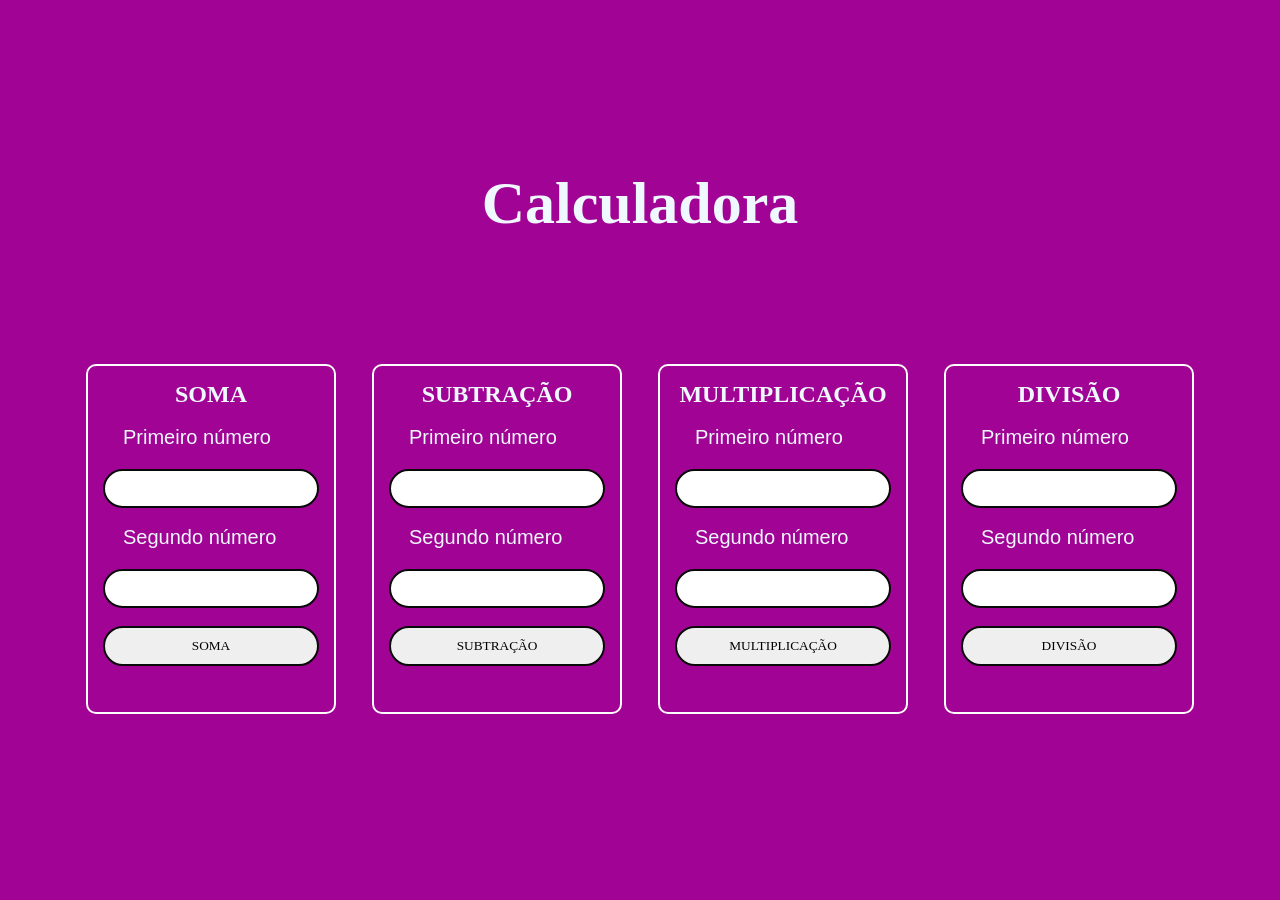
<file: calculos/index.html>
<!DOCTYPE html>
<html lang="en">
<head>
    <meta charset="UTF-8">
    <meta name="viewport" content="width=device-width, initial-scale=1.0">
    <title>Calculos</title>
    <link rel="stylesheet" href="style.css">
</head>
<body>
    <h1>Calculadora</h1>
    <br>
    <main>
    <div>
        <h2>SOMA</h2>
        <label for="n1">Primeiro número</label>
        <input type="number" id="n1">
        <label for="n2">Segundo número</label>
        <input type="number" id="n2">
        <button onclick="somar()">SOMA</button>
        <p id="respsoma"></p>
    </div>
    <br>
    <div>
        <h2>SUBTRAÇÃO</h2>
        <label for="n3">Primeiro número</label>
        <input type="number" id="n3">
        <label for="n4">Segundo número</label>
        <input type="number" id="n4">
        <button onclick="sub()">SUBTRAÇÃO</button>
        <p id="respsub"></p>
    </div>
    <br>
    <div>
        <h2>MULTIPLICAÇÃO</h2>
        <label for="n5">Primeiro número</label>
        <input type="number" id="n5">
        <label for="n6">Segundo número</label>
        <input type="number" id="n6">
        <button onclick="subs()">MULTIPLICAÇÃO</button>
        <p id="respmult"></p>
    </div>
    <br>
    <div>
        <h2>DIVISÃO</h2>
        <label for="n7">Primeiro número</label>
        <input type="number" id="n7">
        <label for="n8">Segundo número</label>
        <input type="number" id="n8">
        <button onclick="subss()">DIVISÃO</button>
        <p id="respdivi"></p>
    </div>
    </main>
    <script src="script.js"></script>
</body>
</html>
</file>
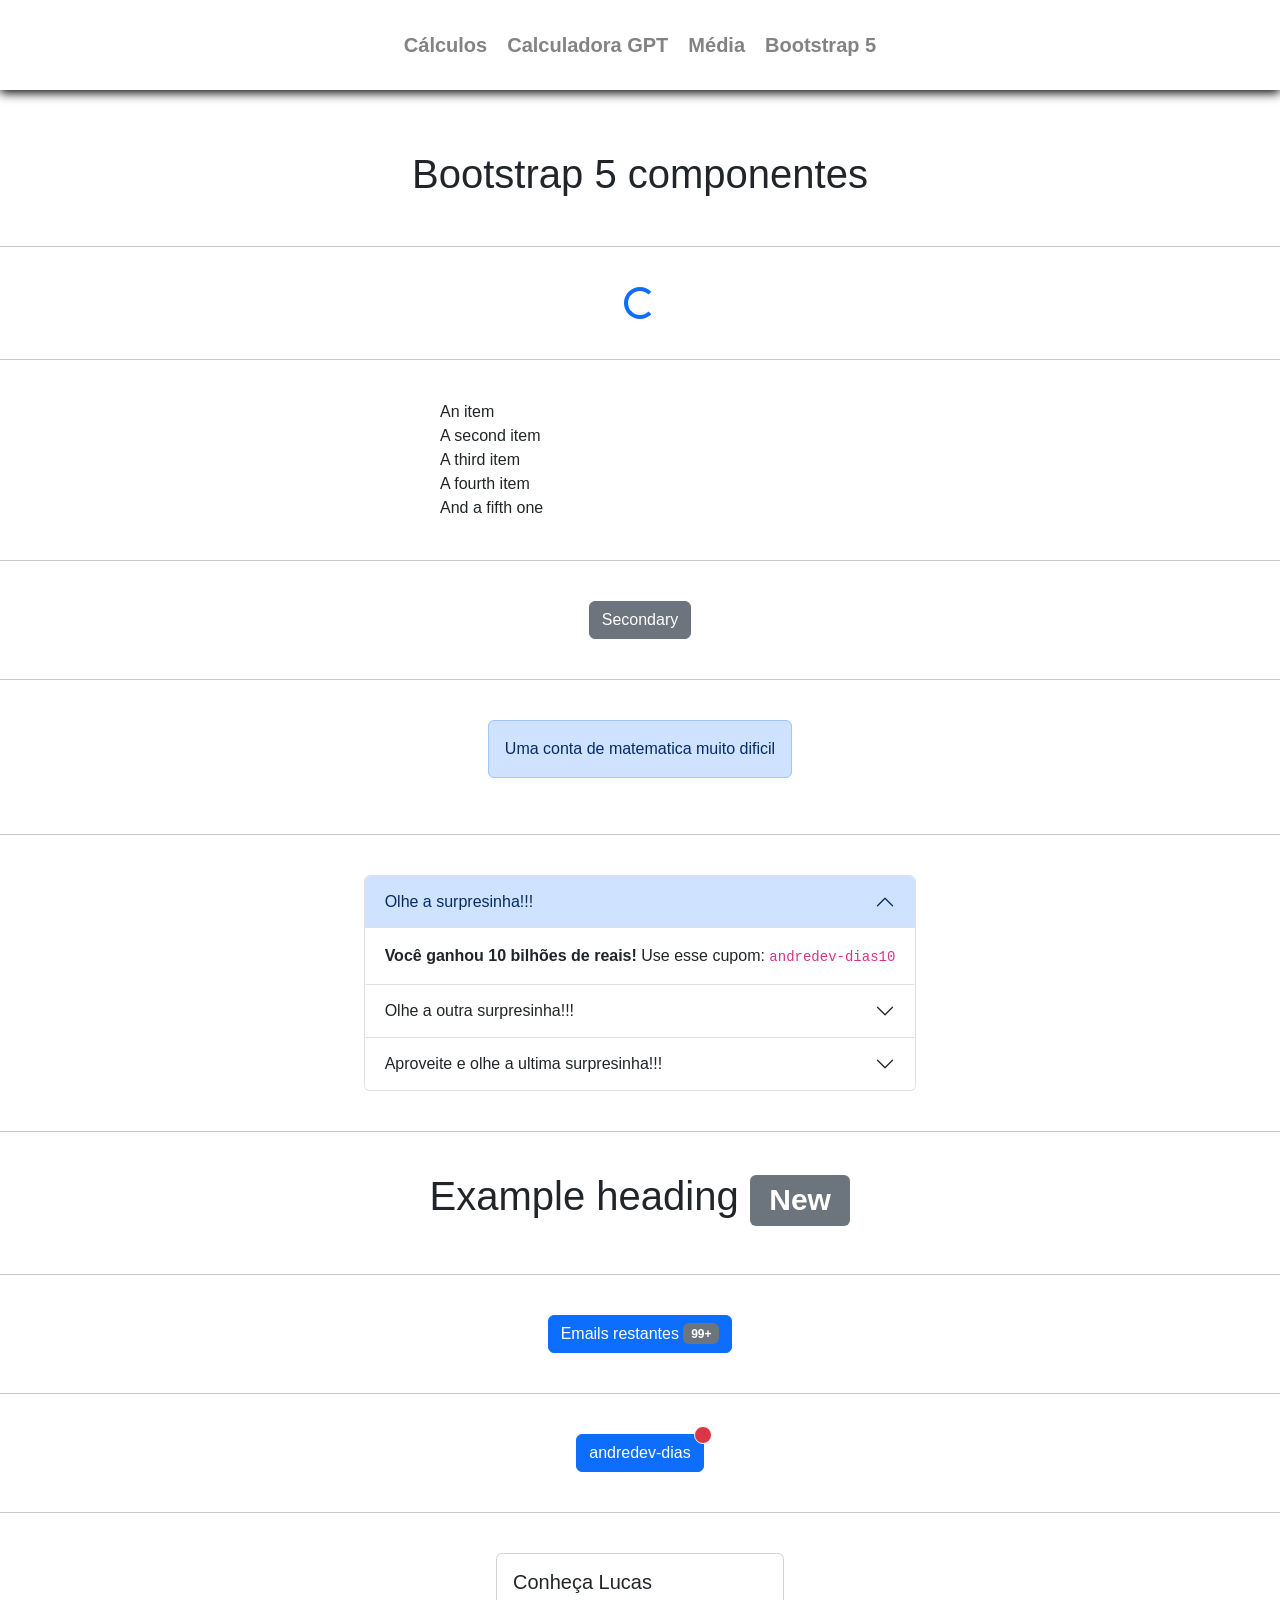
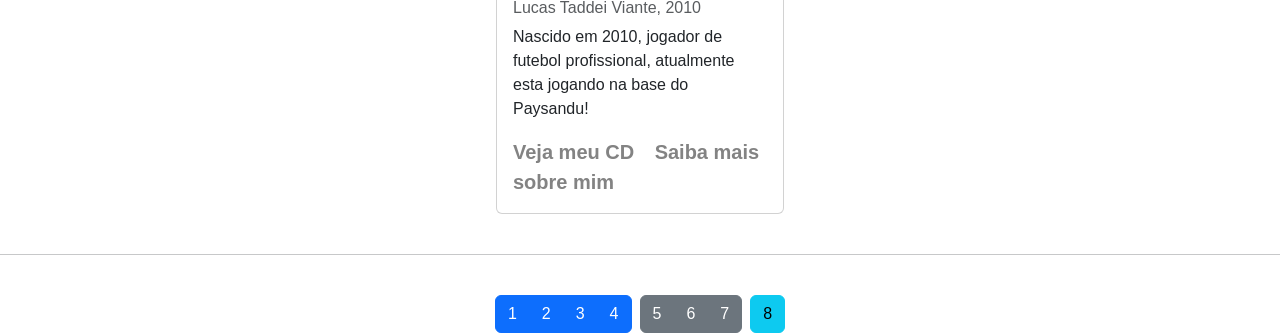
<file: sala08exerciciosJS/bootstrap5/index.html>
<!DOCTYPE html>
<html lang="en">

<head>
    <meta charset="UTF-8">
    <meta name="viewport" content="width=device-width, initial-scale=1.0">
    <title>BS 5</title>
    <link rel="stylesheet" href="style.css">
    <link href="https://cdn.jsdelivr.net/npm/bootstrap@5.0.2/dist/css/bootstrap.min.css" rel="stylesheet"
        integrity="sha384-EVSTQN3/azprG1Anm3QDgpJLIm9Nao0Yz1ztcQTwFspd3yD65VohhpuuCOmLASjC" crossorigin="anonymous">
    <script src="https://cdn.jsdelivr.net/npm/bootstrap@5.0.2/dist/js/bootstrap.bundle.min.js"
        integrity="sha384-MrcW6ZMFYlzcLA8Nl+NtUVF0sA7MsXsP1UyJoMp4YLEuNSfAP+JcXn/tWtIaxVXM"
        crossorigin="anonymous"></script>
</head>

<body>
    <nav>
        <a href="../calculos/">Cálculos</a>
        <a href="../calculadoraGPT/">Calculadora GPT</a>
        <a href="../calcMedia/">Média</a>
        <a href="../bootstrap5/">Bootstrap 5</a>
        <!-- <a href="#">###</a> -->
    </nav>
    <h1>Bootstrap 5 componentes</h1>
    <br>
    <hr>
    <br>
    <div class="central">
        <div class="spinner-border text-primary" role="status">
            <span class="visually-hidden">Loading...</span>
        </div>
    </div>
    <br>
    <hr>
    <br>
    <div class="central">
        <li class="list-group-item">An item</li>
        <li class="list-group-item">A second item</li>
        <li class="list-group-item">A third item</li>
        <li class="list-group-item">A fourth item</li>
        <li class="list-group-item">And a fifth one</li>
    </div>
    <br>
    <hr>
    <br>
    <div class="central">
        <button type="button" class="btn btn-secondary">Secondary</button>
    </div>
    <br>
    <hr>
    <br>
    <div class="central">
        <div class="alert alert-primary" role="alert">
            Uma conta de matematica muito dificil
        </div>
    </div>
    <br>
    <hr>
    <br>
    <div class="central">
        <div class="accordion" id="accordionExample">
  <div class="accordion-item">
    <h2 class="accordion-header" id="headingOne">
      <button class="accordion-button" type="button" data-bs-toggle="collapse" data-bs-target="#collapseOne" aria-expanded="true" aria-controls="collapseOne">
        Olhe a surpresinha!!!
      </button>
    </h2>
    <div id="collapseOne" class="accordion-collapse collapse show" aria-labelledby="headingOne" data-bs-parent="#accordionExample">
      <div class="accordion-body">
        <strong>Você ganhou 10 bilhões de reais!</strong> Use esse cupom: <code>andredev-dias10</code>
      </div>
    </div>
  </div>
  <div class="accordion-item">
    <h2 class="accordion-header" id="headingTwo">
      <button class="accordion-button collapsed" type="button" data-bs-toggle="collapse" data-bs-target="#collapseTwo" aria-expanded="false" aria-controls="collapseTwo">
        Olhe a outra surpresinha!!!
      </button>
    </h2>
    <div id="collapseTwo" class="accordion-collapse collapse" aria-labelledby="headingTwo" data-bs-parent="#accordionExample">
      <div class="accordion-body">
        <strong>Você ganhou 50 trilhões de reais!</strong> Use o cupom: <code>andreved-dias50</code>
      </div>
    </div>
  </div>
  <div class="accordion-item">
    <h2 class="accordion-header" id="headingThree">
      <button class="accordion-button collapsed" type="button" data-bs-toggle="collapse" data-bs-target="#collapseThree" aria-expanded="false" aria-controls="collapseThree">
        Aproveite e olhe a ultima surpresinha!!!
      </button>
    </h2>
    <div id="collapseThree" class="accordion-collapse collapse" aria-labelledby="headingThree" data-bs-parent="#accordionExample">
      <div class="accordion-body">
        <strong>Você perdeu tudo!!!!</strong> Caso esteja lendo essa mensagem, saibe que perdeu <strong>TODO</strong> o seu dinheiro!
      </div>
    </div>
  </div>
</div>
    </div>
    <br>
    <hr>
    <br>
    <div class="central">
        <h1>Example heading <span class="badge bg-secondary">New</span></h1>
    </div>
    </body>
    <br>
    <hr>
    <br>
    <div class="central">
        <button type="button" class="btn btn-primary">
            Emails restantes <span class="badge bg-secondary">99+</span>
        </button>
    </div>
    <br>
    <hr>
    <br>
    <div class="central">
        <button type="button" class="btn btn-primary position-relative">
            andredev-dias
            <span class="position-absolute top-0 start-100 translate-middle p-2 bg-danger border  border-light rounded-circle">
                <span class="visually-hidden">New alert</span>
            </span>
        </button>
    </div>
    <br>
    <hr>
    <br>
    <div class="central">
                <div class="card" style="width: 18rem;">
        <div class="card-body">
            <h5 class="card-title">Conheça Lucas</h5>
            <h6 class="card-subtitle mb-2 text-muted">Lucas Taddei Viante, 2010</h6>
            <p class="card-text">Nascido em 2010, jogador de futebol profissional, atualmente esta jogando na base do Paysandu!</p>
            <a href="#" class="card-link">Veja meu CD</a>
            <a href="#" class="card-link">Saiba mais sobre mim</a>
        </div>
        </div>  
    </div>
    <br>
    <hr>
    <br>
    <div class="central">
                <div class="btn-toolbar" role="toolbar" aria-label="Toolbar with button groups">
        <div class="btn-group me-2" role="group" aria-label="First group">
            <button type="button" class="btn btn-primary">1</button>
            <button type="button" class="btn btn-primary">2</button>
            <button type="button" class="btn btn-primary">3</button>
            <button type="button" class="btn btn-primary">4</button>
        </div>
        <div class="btn-group me-2" role="group" aria-label="Second group">
            <button type="button" class="btn btn-secondary">5</button>
            <button type="button" class="btn btn-secondary">6</button>
            <button type="button" class="btn btn-secondary">7</button>
        </div>
        <div class="btn-group" role="group" aria-label="Third group">
            <button type="button" class="btn btn-info">8</button>
        </div>
        </div>
    </div>
</html>
</file>
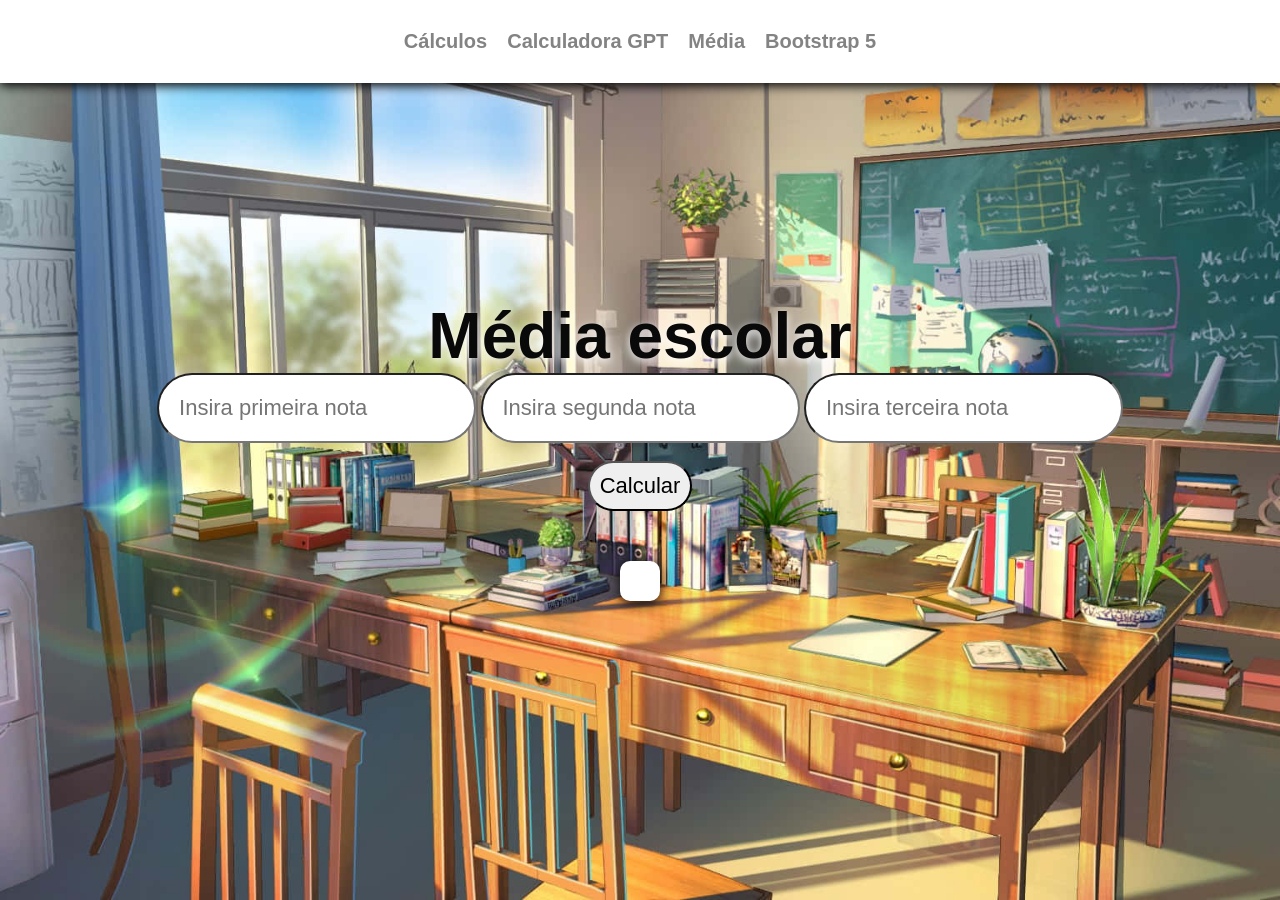
<file: sala08exerciciosJS/calcMedia/index.html>
<!DOCTYPE html>
<html lang="en">
<head>
    <meta charset="UTF-8">
    <meta name="viewport" content="width=device-width, initial-scale=1.0">
    <title>Média escolar</title>
    <link rel="stylesheet" href="style.css">

</head>
<body>
    <nav>
        <a href="../calculos/">Cálculos</a>
        <a href="../calculadoraGPT/">Calculadora GPT</a>
        <a href="../calcMedia/">Média</a>
        <a href="../bootstrap5/">Bootstrap 5</a>
        <!-- <a href="#">###</a> -->
    </nav>
    <h1>Média escolar</h1>
    <main>
        <div>
            <input type="number" placeholder="Insira primeira nota" id="nota1">
            <input type="number" placeholder="Insira segunda nota" id="nota2">
            <input type="number" placeholder="Insira terceira nota" id="nota3">
        </div>
        <br>
        <button onclick="media()">Calcular</button>
        <p id="resposta"></p>
    </main>

    <script src="script.js"></script>
</body>
</html>
</file>
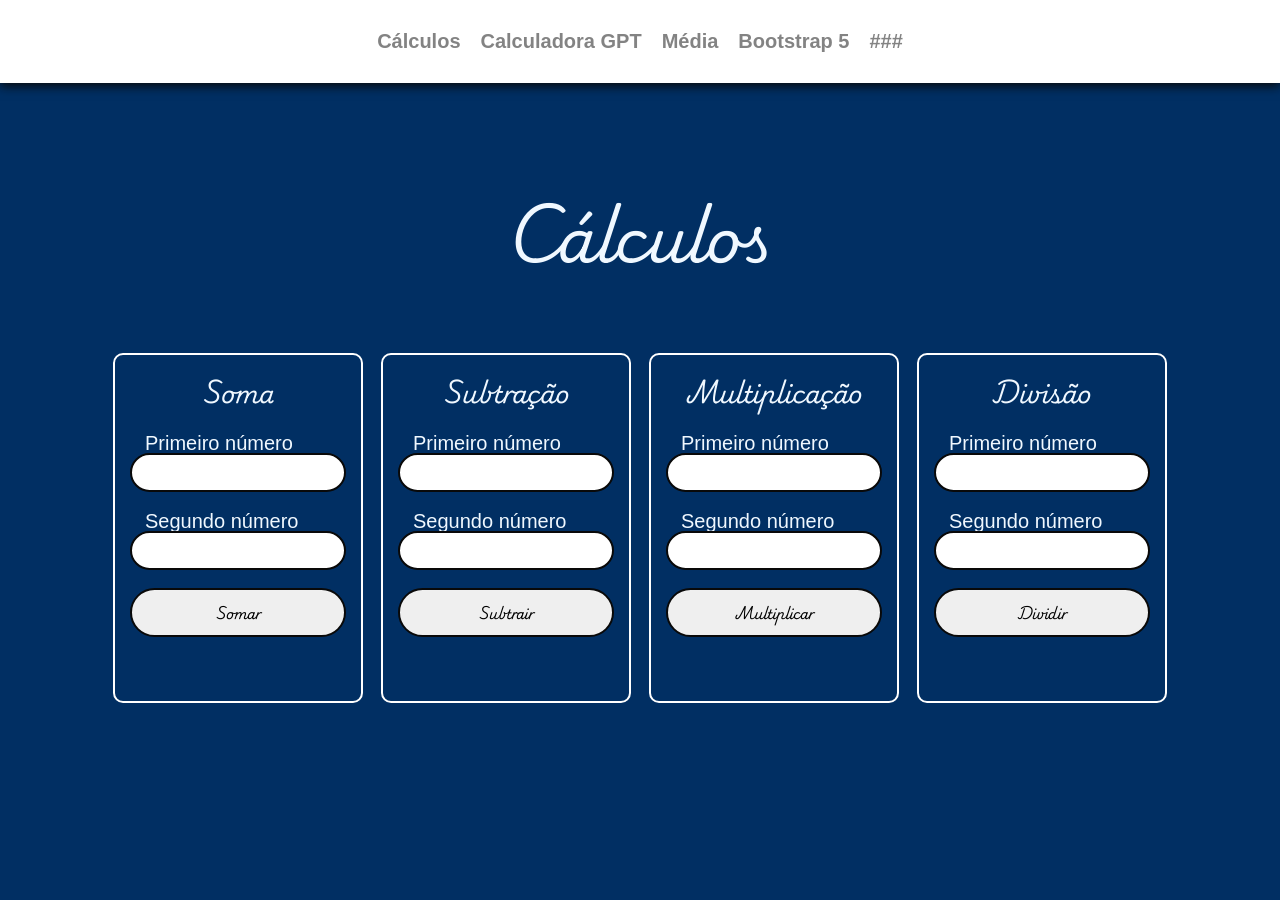
<file: sala08exerciciosJS/calculos/index.html>
<!DOCTYPE html>
<html lang="en">
<head>
    <meta charset="UTF-8">
    <meta name="viewport" content="width=device-width, initial-scale=1.0">
    <title>Cálculos</title>
    <link rel="stylesheet" href="style.css">
    <link rel="preconnect" href="https://fonts.googleapis.com">
    <link rel="preconnect" href="https://fonts.gstatic.com" crossorigin>
    <link href="https://fonts.googleapis.com/css2?family=Playwrite+NO:wght@100..400&display=swap" rel="stylesheet">
</head>
<body>
    <nav>
        <a href="../calculos/">Cálculos</a>
        <a href="../calculadoraGPT/">Calculadora GPT</a>
        <a href="../calcMedia/">Média</a>
        <a href="../bootstrap5/">Bootstrap 5</a>
        <a href="#">###</a>
    </nav>

    <h1>Cálculos</h1>

 <main>
    <div>
        <h2>Soma</h2>
        <label for="n1">Primeiro número</label>
        <input type="number" id="n1">
        <label for="n2">Segundo número</label>
        <input type="number" id="n2">
        <button onclick="somar()">Somar</button>
        <p id="resposta"></p>
    </div>
   
     <div>
        <h2>Subtração</h2>
        <label for="n3">Primeiro número</label>
        <input type="number" id="n3">
        <label for="n4">Segundo número</label>
        <input type="number" id="n4">
        <button onclick="sub()">Subtrair</button>
        <p id="respSub"></p>
    </div>
   
      <div>
        <h2>Multiplicação</h2>
        <label for="n5">Primeiro número</label>
        <input type="number" id="n5">
        <label for="n6">Segundo número</label>
        <input type="number" id="n6">
        <button onclick="multi()">Multiplicar</button>
        <p id="respMulti"></p>
    </div>
 
         <div>
        <h2>Divisão</h2>
        <label for="n7">Primeiro número</label>
        <input type="number" id="n7">
        <label for="n8">Segundo número</label>
        <input type="number" id="n8">
        <button onclick="div()">Dividir</button>
        <p id="respDiv"></p>
    </div>
</main>

    <script src="script.js"></script>
</body>
</html>
</file>
<file: calculos/style.css>
*{
    margin: 0;
    padding: 0;
    box-sizing: border-box;
}

body{
    display: flex;
    align-items: center;
    justify-content: center;
    flex-direction: column;
    gap: 5vh;
    min-height: 100vh;
    height: auto;
    background-color: #a10394;
    color: #f0f8ff;
    font-family: Arial, Helvetica, sans-serif;
}

div{
    border: 2px solid #ffffff;
    padding: 15px;
    border-radius: 10px;
    display: flex;
    align-items: center;
    justify-content: space-evenly;
    flex-direction: column;
    gap: 2vh;
    width: 250px;
    height: 350px;
    min-height: 350px;
    max-height: 350px;
    transition: all 200ms linear;
    background-color: #a10394;
    
}

div:hover{
   box-shadow: #fffeff66 -5px 5px, #bebebe4d -10px 10px, #6e666b33 -15px 15px, #4e3c471a -20px 20px, #1811160d -25px 25px;
   transform: scale(1.05);

}

p{
    width: 50px;
    height: 50px;
    min-height: 50px;
    max-height: 50px;
    display: flex;
    align-items: center;
    justify-content: center;
    padding-bottom: 25px;
    font-size: 30px;
}

main{
    display: flex;
    align-items: center;
    justify-content: center;
    flex-direction: row;
    gap: 2vh;
    flex-wrap: wrap;
    padding-bottom: 2vh;
    padding-top: 2vh;
    
}

label{
    margin-bottom: 2px;
    text-align: left;
    width: 100%;
    font-size: 20px;
    padding-left: 20px;
}

input{
    width: 100%;
    padding: 10px;
    border-radius: 999px;
    border: none;
    border: 2px solid #090909;
}

button{
    width: 100%;
    padding: 10px;
    border-radius: 999px;
    border: none;
    border: 2px solid #090909;
    transition: all 200ms ease-in-out;
    font-family: "Playwrite NO", cursive;
}

button:hover{
    cursor: pointer;
    border: 2px solid #1a66c3;
    background-color: #1a66c3;
    color: white;
    font-weight: bold;
    box-shadow: 0px 3px 10px #00000085;
}

h1, h2{
     font-family: "Playwrite NO", cursive;
}

h1{
    font-size: 60px;
}
</file>
<file: sala08exerciciosJS/bootstrap5/style.css>
*{
    margin: 0;
    padding: 0;
    box-sizing: border-box;
    font-family: Arial, Helvetica, sans-serif;
}

nav{
    position: fixed;
    width: 100%;
    padding: 30px;
    background-color: #ffffff;
    top: 0;
    box-shadow: 0px 3px 10px #090909;
    display: flex;
    align-items: center;
    justify-content: center;
    gap: 20px;
    animation: fromTop 500ms ease-in-out;
    z-index: 999;
}

@keyframes fromTop {
    0%{
        opacity: 0;
        transform: translateY(-100px);
    }
    100%{
        opacity: 1;
    }
}

a{
    text-decoration: none !important;
    color: #090909 !important;
    font-size: 20px;
    opacity: 0.5;
    font-weight: 600;
    transition: all 200ms ease-in-out;
}

a:hover{
    cursor: pointer;
    opacity: 1;
}

body{
    display: flex;
    align-items: center;
    justify-content: center;
    flex-direction: column;
    padding-top: 150px;
}

hr{
    width: 100%;
}

.central{
    display: flex;
    align-items: center;
    justify-content: center;
    flex-direction: column;

}

.list-group{
    width: 400px;
}

.list-group-item{
    flex-direction: column;
    width: 400px;
}
</file>
<file: sala08exerciciosJS/calcMedia/style.css>
*{
    margin: 0;
    padding: 0;
    box-sizing: border-box;
    font-family: Arial, Helvetica, sans-serif;
}

nav{
    position: fixed;
    width: 100%;
    padding: 30px;
    background-color: #ffffff;
    top: 0;
    box-shadow: 0px 3px 10px #090909;
    display: flex;
    align-items: center;
    justify-content: center;
    gap: 20px;
    animation: fromTop 500ms ease-in-out;
}

@keyframes fromTop {
    0%{
        opacity: 0;
        transform: translateY(-100px);
    }
    100%{
        opacity: 1;
    }
}

a{
    text-decoration: none;
    color: #090909;
    font-size: 20px;
    opacity: 0.5;
    font-weight: 600;
    transition: all 200ms ease-in-out;
}

a:hover{
    cursor: pointer;
    opacity: 1;
}

body{
    display: flex;
    align-items: center;
    justify-content: center;
    flex-direction: column;
    min-height: 100vh;
    height: auto;
    background-image: url('../images/bg.jpg');
    background-position: center;
    background-repeat: no-repeat;
    background-size: cover;
}

h1{
    color: #090909;
    font-size: 64px;
    text-shadow: 0px 3px 10px #ffffff;
}

main{
    display: flex;
    align-items: center;
    justify-content: center;
    flex-direction: column;
}

input{
    padding: 20px;
    border-radius: 999px;
    font-size: 22px;
}

button{
    padding: 10px;
    border-radius: 999px;
    font-size: 22px;
}

button:hover{
    cursor: pointer;
    box-shadow: 0px 3px 12px #090909;
}

p{
    background-color: #ffffff;
    border-radius: 10px;
    padding: 20px;
    margin-top: 50px;
    box-shadow: 0px 3px 12px #090909;
    font-size: 32px;
    font-weight: 900;
}
</file>
<file: sala08exerciciosJS/calculos/style.css>
*{
    margin: 0;
    padding: 0;
    box-sizing: border-box;
}

body{
    display: flex;
    align-items: center;
    justify-content: center;
    flex-direction: column;
    gap: 5vh;
    min-height: 100vh;
    height: auto;
    background-color: #012f63;
    color: #f0f8ff;
    font-family: Arial, Helvetica, sans-serif;
}

div{
    border: 2px solid #ffffff;
    padding: 15px;
    border-radius: 10px;
    display: flex;
    align-items: center;
    justify-content: space-evenly;
    flex-direction: column;
    gap: 2vh;
    width: 250px;
    height: 350px;
    min-height: 350px;
    max-height: 350px;
    transition: all 200ms linear;
}

div:hover{
   box-shadow: #fffeff66 -5px 5px, #bebebe4d -10px 10px, #6e666b33 -15px 15px, #4e3c471a -20px 20px, #1811160d -25px 25px;
}

p{
    width: 50px;
    height: 50px;
    min-height: 50px;
    max-height: 50px;
    display: flex;
    align-items: center;
    justify-content: center;
    padding-bottom: 25px;
    font-size: 30px;
}

main{
    display: flex;
    align-items: center;
    justify-content: center;
    flex-direction: row;
    gap: 2vh;
    flex-wrap: wrap;
    padding-bottom: 2vh;
    padding-top: 2vh;
}

label{
    margin-bottom: -20px;
    text-align: left;
    width: 100%;
    font-size: 20px;
    padding-left: 15px;
}

input{
    width: 100%;
    padding: 10px;
    border-radius: 999px;
    border: none;
    border: 2px solid #090909;
}

button{
    width: 100%;
    padding: 10px;
    border-radius: 999px;
    border: none;
    border: 2px solid #090909;
    transition: all 200ms ease-in-out;
    font-family: "Playwrite NO", cursive;
}

button:hover{
    cursor: pointer;
    border: 2px solid #1a66c3;
    background-color: #1a66c3;
    color: white;
    font-weight: bold;
    box-shadow: 0px 3px 10px #00000085;
}

h1, h2{
     font-family: "Playwrite NO", cursive;
}

h1{
    font-size: 60px;
}

nav{
    position: fixed;
    width: 100%;
    padding: 30px;
    background-color: #ffffff;
    top: 0;
    box-shadow: 0px 3px 10px #090909;
    display: flex;
    align-items: center;
    justify-content: center;
    gap: 20px;
    animation: fromTop 500ms ease-in-out;
}

@keyframes fromTop {
    0%{
        opacity: 0;
        transform: translateY(-100px);
    }
    100%{
        opacity: 1;
    }
}

a{
    text-decoration: none;
    color: #090909;
    font-size: 20px;
    opacity: 0.5;
    font-weight: 600;
    transition: all 200ms ease-in-out;
}

a:hover{
    cursor: pointer;
    opacity: 1;
}
</file>
